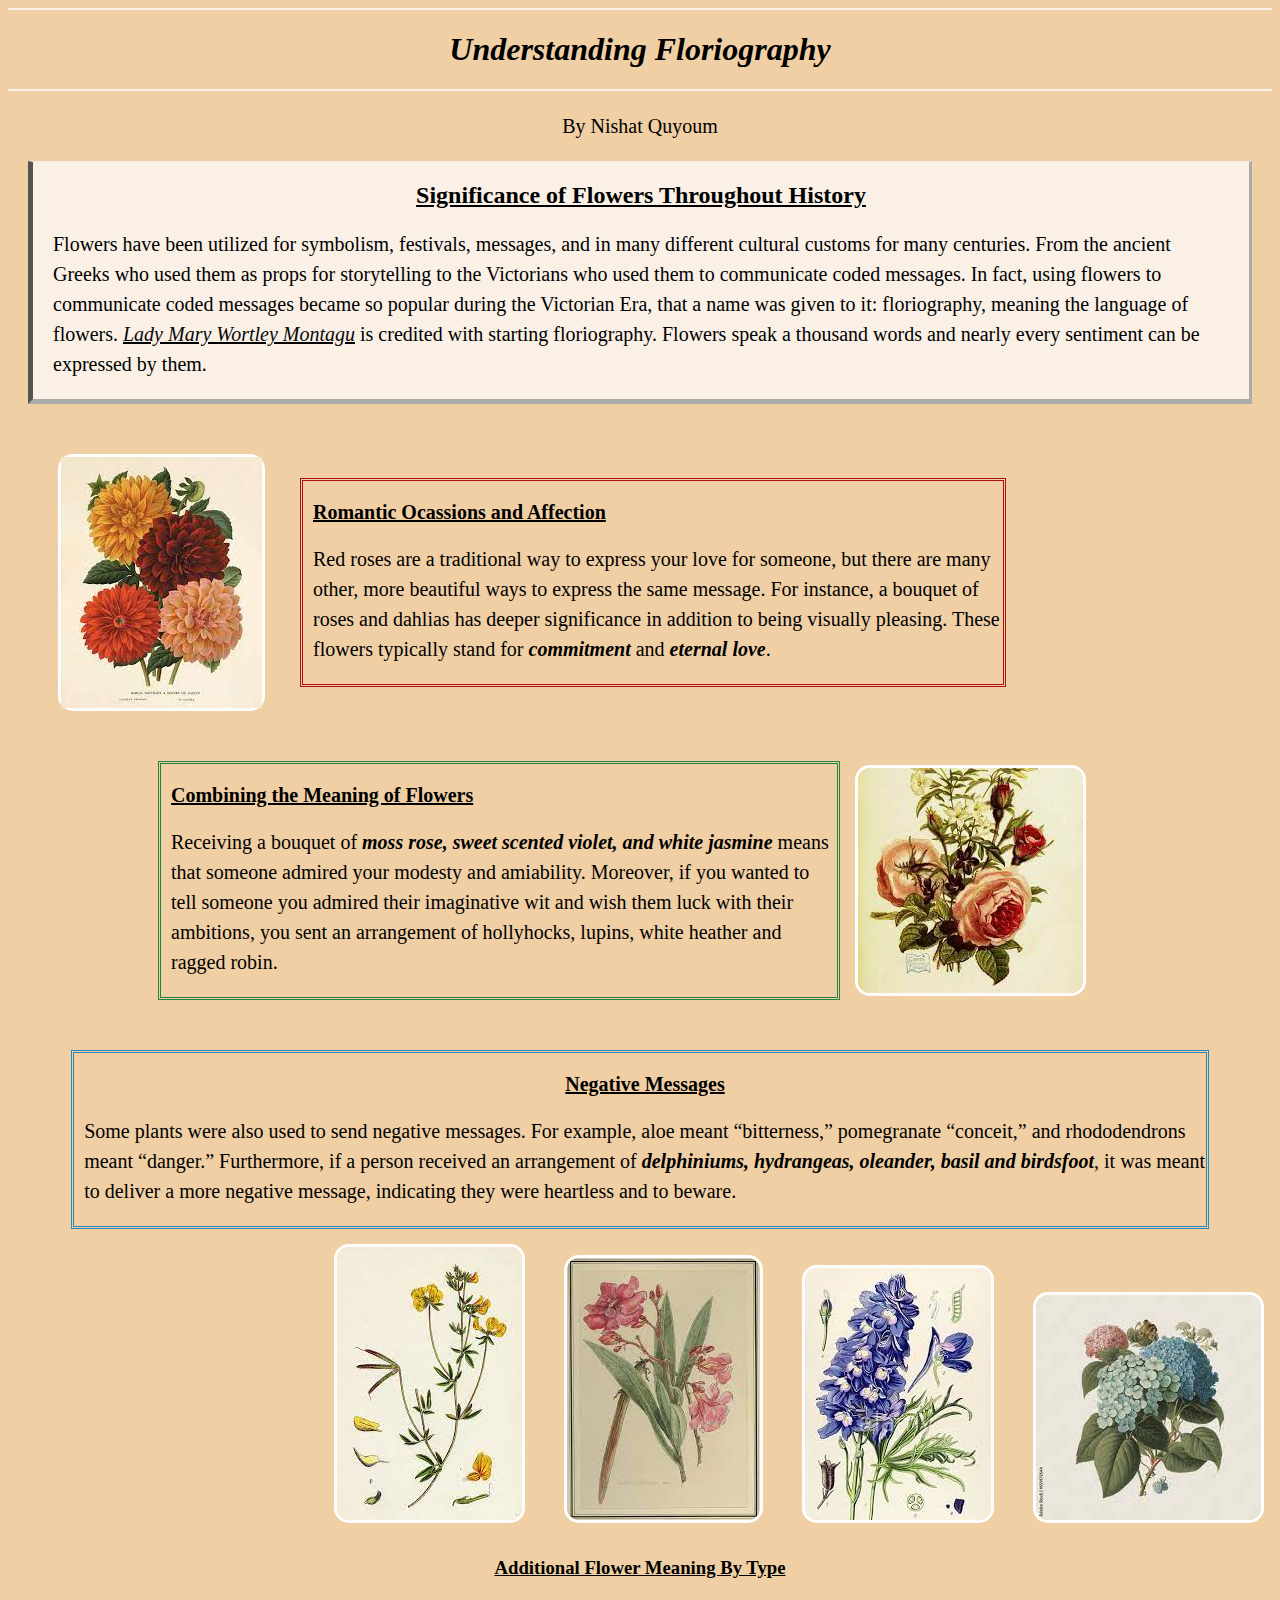
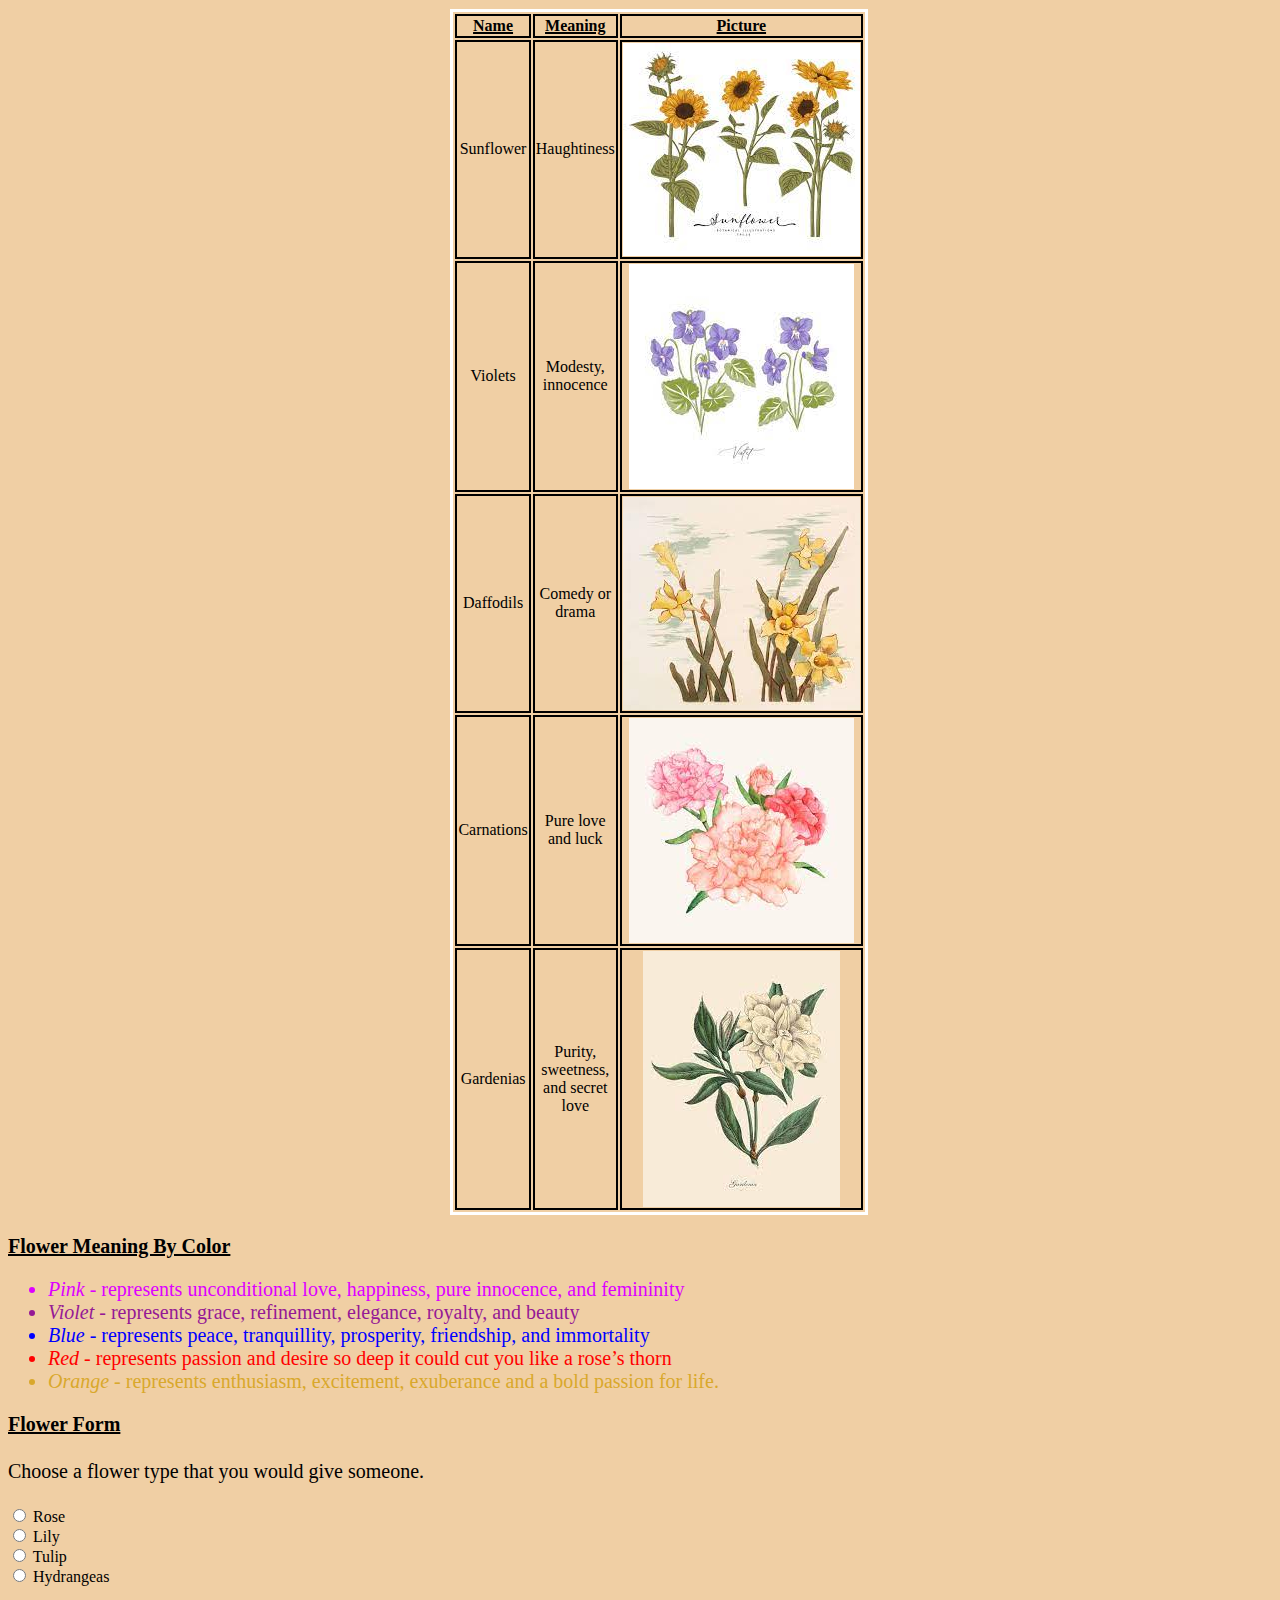
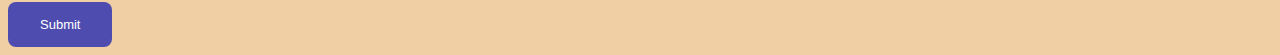
<file: index.html>
<!DOCTYPE hmtl>
<html lang="en-US">
    <head>
        <Title>
            Understanding Floriography
        </Title>
        <link href="style.css" rel="stylesheet"/>
        <meta http-equiv="X-UA-Compatiable" contents="IE=edge">
        <meta charset="utf-8">
        <meta name="viewport" content="width=device-width, intial-scale=1.0">
        </head>
        <body>
            <main>
                <hr>
                <h1> Understanding Floriography</h1>
                <hr>
                <p class="author">By Nishat Quyoum</p>
                <div class="intro">
                <h2>Significance of Flowers Throughout History</h2> 
                <p class="intropara">
                    Flowers have been utilized for symbolism, festivals, messages, and in many different cultural customs for many centuries.
                    From the ancient Greeks who used them as props for storytelling to the Victorians who used them to communicate coded messages. In fact, using flowers to communicate coded messages became so popular during the Victorian Era, that a name was given to it: floriography, meaning the language of flowers. <em class="Montagu"><a href="Floriography.html">Lady Mary Wortley Montagu</a></em> is credited with starting floriography.  Flowers speak a thousand words and nearly every sentiment can be expressed by them. 
                </p>
                </div>
            <div class="container">
            <section class="roseimage">
                <img src="images/roses&dahlia.jpg" alt="roses and dahlias">
            </section>   
        <section class="romantic_text">  
        <h3>Romantic Ocassions and Affection</h3>
            <p>   
                Red roses are a traditional way to express your love for someone, but there are many other, more beautiful ways to express the same message. For instance, a bouquet of roses and dahlias has deeper significance in addition to being visually pleasing. These flowers typically stand for <strong><em>commitment</em></strong> and <strong><em>eternal love</em></strong>.
            </p>
                </section>
                </div>

            <div class="combinecontainer">
                <img class="jasmin" src="images/jasmin.jpg" alt="modesty and affection">
                <section class="jasmintext">
            <h3>Combining the Meaning of Flowers</h3>
                <p>
                    Receiving a bouquet of <strong><em>moss rose, sweet scented violet, and white jasmine</em></strong> means that someone admired your modesty and amiability. Moreover, if you wanted to tell someone you admired their imaginative wit and wish them luck with their ambitions, you sent an arrangement of hollyhocks, lupins, white heather and ragged robin.
                </p>
                </section>
            </div>
            <section class="neginfo">
                    <h3>Negative Messages</h3>
                    <p>
                        Some plants were also used to send negative messages. For example,  aloe meant “bitterness,” pomegranate “conceit,” and rhododendrons meant “danger.”
                        Furthermore, if a person  received an arrangement of <strong><em>delphiniums, hydrangeas, oleander, basil and birdsfoot</em></strong>, it was meant to deliver a more negative message, indicating they were heartless and to beware.
                    </p>
                   
                    </section>
                    <section class="negtable">        
                                <img class="birdsfoot" src="images/birdsfoot.jpg" alt="birdsfoot"> 
                                <img class="orleander" src="images/oleander.jpg" alt="orleander">
                                <img class="delp" src="images/delp.jpg" alt="delop">
                                <img class="hydrangeas" src="images/hydrangeas.jpg" alt="hygrangeas">
                               
                </section>

               
           
            <table class="flowerchart">
                <h3 class="underline">Additional Flower Meaning By Type</h3>
                <tr class="labels">
                    <th>Name</th>
                    
                    <th>Meaning</th>

                    <th>Picture</th>
                </tr>
                <tr class="yellow">
                    <td>Sunflower</td>
                   
                    <td>Haughtiness</td>
                    <td><img src="images/sunflower.jpg" alt="Sunflower"></td>
                </tr>
                <tr class="purple">
                    <td>Violets</td>
                   
                    <td>Modesty, innocence</td>
                    <td><img src="images/violets.jpg" alt="violets"></td>
                </tr>
                <tr class="daff">
                    <td>Daffodils</td>
                    
                    <td>Comedy or drama</td>
                    <td><img src="images/daffodils.jpg" alt="daffodils"></td>
                </tr>
                <tr class="pink">
                    <td>Carnations</td>
                    
                    <td>Pure love and luck</td>
                    <td><img src="images/carnation.jpg" alt="Carnations"></td>
                </tr>
                <tr class="white">
                    <td>Gardenias</td>
                   
                    <td>Purity, sweetness, and secret love</td>
                    <td><img src="images/gardenias.jpg" alt="gardenias"></td>
                </tr>
           </table>
         <div class="colorlist">
                    <h3 >Flower Meaning By Color</h3>
                    <ul>
                        <li class="pinktext"><em>Pink</em> -  represents unconditional love, happiness, pure innocence, and femininity</li>
                        <li class="violettext"><em>Violet</em> - represents grace, refinement, elegance, royalty, and beauty</li>
                        <li class="blue" ><em>Blue</em> -  represents peace, tranquillity, prosperity, friendship, and immortality </li>
                        <li class="red"><em>Red</em> - represents passion and desire so deep it could cut you like a rose’s thorn</li>
                        <li class="orange"><em>Orange</em> - represents enthusiasm, excitement, exuberance and a bold passion for life.</li>
                    </ul>
                </div>
                <div class="form">
                    <h3>
                        Flower Form
                    </h3>
                    <form>
                        <p class="'underline">Choose a flower type that you would give someone.</p>
                        <input type="radio" name="flower" value="rose">
                        <label for="flowerRose">Rose</label><br>
                        <input type="radio" name="flower" value="daisy">
                        <label for="flowerDaisy">Lily</label><br>
                       <input  type="radio" name="flower" value="tulip">
                       <label for="flowerTulip">Tulip</label><br>
                       <input  type="radio" name="flower" value="hydrangeas">
                       <label for="flowerHydrangeas">Hydrangeas</label><br>
                    </form>
                    <button tpye="button" onclick="alert('Thank you for your response!')">Submit</button>
</div>
            </main>
        </body>
</file>
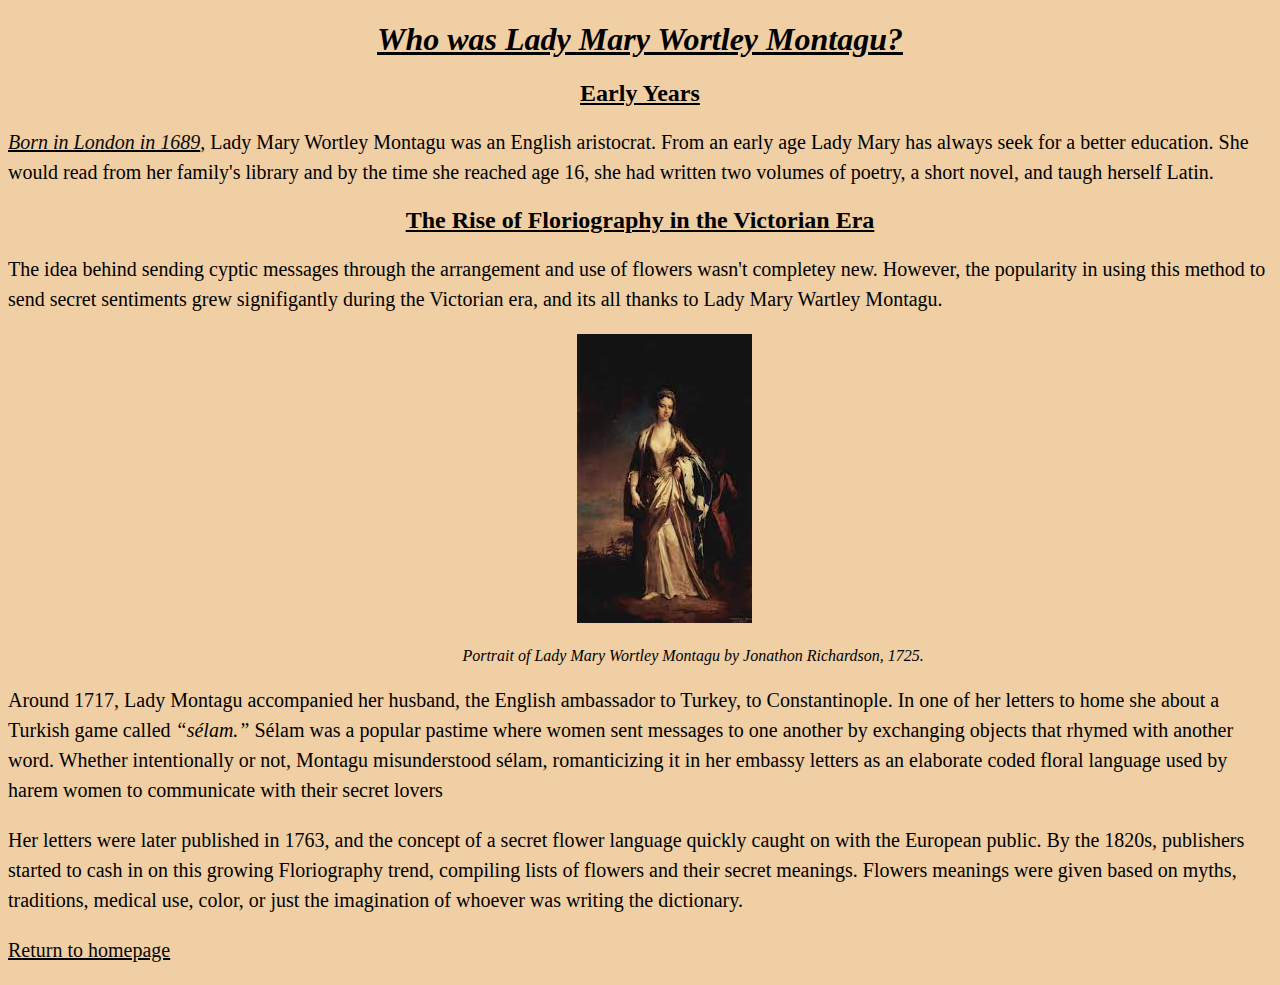
<file: Floriography.html>
<!DOCTYPE html>
<html lang="en-US">
    <head>
        <Title>
            Lady Mary Wortley Montagu - Floriography
        </Title>
        <link href="style.css" rel="stylesheet"/>      
        <meta http-equiv="X-UA-Compatible" content="IE=edge">
    <meta charset="utf-8">
    <meta name="viewport" content="width=device-width, initial-scale=1.0">
    
        <body class="history">
            <main>
                
                <h1>Who was Lady Mary Wortley Montagu?</h1>
                <section>
                    <h2>Early Years</h2>
                    
                    <p >
                        <em class="born"><a  href="Sources.html">Born in London in 1689</a></em>, Lady Mary Wortley Montagu was an English aristocrat. From an early age Lady Mary has always seek for a better education. She would read from her family's library
                        and by the time she reached age 16, she had written two volumes of poetry, a short novel, and taugh herself Latin.
                    </p>
                </section>
                <h2>The Rise of Floriography in the Victorian Era</h2>
                <section class="rise">
                    <p>
                        The idea behind sending cyptic messages through the arrangement and use of flowers wasn't completey new. However, the popularity in using this method to send secret sentiments grew signifigantly during the Victorian era, and 
                        its all thanks to Lady Mary Wartley Montagu.
                    </p>
                    
                    <img class="lady" src="images/ladymary.jpg" alt="Lady Montagu">
                    <p>
                       <figure><figcaption><em class="caption">Portrait of Lady Mary Wortley Montagu by Jonathon Richardson, 1725.</em></figcaption></figure> 
                    </p>
                    
                    <p>
                        Around 1717, Lady Montagu accompanied her husband, the English ambassador to Turkey, to Constantinople. 
                        In one of her letters to home she about a Turkish game called <em>“sélam.”</em> Sélam was a popular pastime where women sent messages 
                        to one another by exchanging objects that rhymed with another word. Whether intentionally or not, Montagu misunderstood sélam, 
                        romanticizing it in her embassy letters as an elaborate coded floral language used by harem women to communicate with their secret lovers
                    </p>
                    <p>
                        Her letters were later published in 1763, and the concept of a secret flower language quickly caught on with the European public.
                        By the 1820s, publishers started to cash in on this growing Floriography trend, compiling lists of flowers and their secret meanings. 
                        Flowers meanings were given based on myths, traditions, medical use, color, or just the imagination of whoever was writing the dictionary.
                    </p>
                    
                    <p class="return"><a href="index.html">Return to homepage</a></p>
                </section>
               
            </main>
        </body>
        
    </head>
</file>
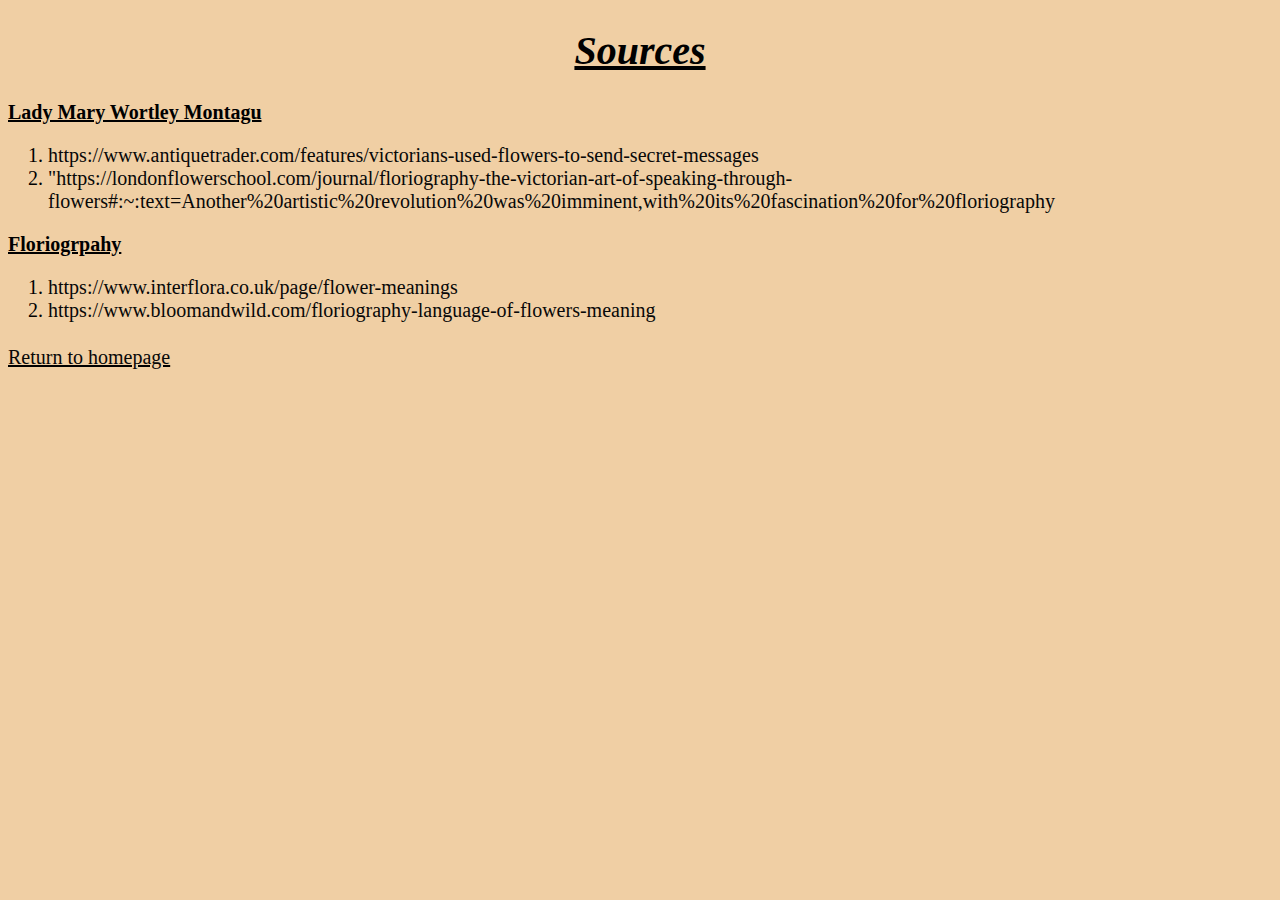
<file: Sources.html>
<!DOCTYPE html>
<html lang="en-US">
    <head>
    <Title>
        Sources
     </Title>
    <link href="style.css" rel="stylesheet"/>
    <meta http-equiv="X-UA-Compatible" content="IE=edge">
    <meta charset="utf-8">
    <meta name="viewport" content="width=device-width, initial-scale=1.0">


<body class="sources">
    <main>
        <h1>Sources</h1>
        <h3> Lady Mary Wortley Montagu </h3>
        <ol>
          <li><a href="https://www.antiquetrader.com/features/victorians-used-flowers-to-send-secret-messages">https://www.antiquetrader.com/features/victorians-used-flowers-to-send-secret-messages</a></li>
          <li><a href="https://londonflowerschool.com/journal/floriography-the-victorian-art-of-speaking-through-flowers#:~:text=Another%20artistic%20revolution%20was%20imminent,with%20its%20fascination%20for%20floriography">"https://londonflowerschool.com/journal/floriography-the-victorian-art-of-speaking-through-flowers#:~:text=Another%20artistic%20revolution%20was%20imminent,with%20its%20fascination%20for%20floriography</a></li>
      </ol>
      <h3>Floriogrpahy</h3>
      <ol>
          <li><a href="https://www.interflora.co.uk/page/flower-meanings">https://www.interflora.co.uk/page/flower-meanings</a></li>
          <li><a href="https://www.bloomandwild.com/floriography-language-of-flowers-meaning">https://www.bloomandwild.com/floriography-language-of-flowers-meaning</a></li>
      </ol>
      
      <p class="return"><a href="index.html">Return to homepage</a></p>
    </main>
</body>
</head>
</file>
<file: style.css>
h1{
    text-align: center;
    font-style: italic;
    
}
.author{
text-align: center;
}
body{
    background-color: rgb(240, 207, 164);

}
.underline{
    text-decoration: underline;
  text-align: center;
    margin-top: 30px;
}
.yellow:hover{
     background-color: #fdfd96 ;
}
.purple:hover{
    background-color:#E0BBE4;
}
.daff:hover{
    background-color: rgb(201, 209, 128);
}
.pink:hover{
    background-color: #FEC8D8;
}
.white:hover{
    background-color: #FAF8F6;
}
td,th{
    border-left: solid 2px black;
    width:55px;
    text-align: center;
    border-right: solid 2px black;
    border-bottom: solid 2px black;
    border-top: solid 2px black;
}

.labels{
    text-decoration: 2px solid underline;
}
hr{
    border:none;
    height: 1.5px;
    background-color: black;
    background-color:linen;
}

.intro{
   border-style: outset;
   border-width: thin medium thick 5px;
   margin-left: 20px;
   margin-right: 20px;
   background-color:linen;
  
   border-left-color: black;
   border-right-color: white;
   border-bottom-color: white;
}
.intropara{
    margin-left: 20px;
    margin-right: 20px;
  
}
h2{
    text-align: center;
    text-decoration: underline;
}

.container{
    display:flex;
    column-gap: 15px;
    justify-content: left;
    align-items: center;
    min-height: 25vh;
    margin:50px;
    width: 75%;
    
}
.Montagu{
    text-decoration: underline;
}
.born{
    text-decoration: underline;
}
.return{
    text-decoration: underline;
}
.roseimage{
max-width: 350px;
float:left;
border-radius: 15px;
border:3px solid white;
margin-right: 20px;
}
.romantic_text h3{
    font-size:20px;
    text-decoration: underline;
}
.romantic_text p{
font-size: 16px;
}
.romantic_text{
    border-style: double;
    padding-left: 10px;
    border-color:rgb(174, 16, 16);
}
.combinecontainer{
    display: flex;
    align-items: center;
    column-gap: 15px;
    justify-content: right;
    align-items: center;
    min-height: 25vh;
    margin:50px;
    width: 75%;
    padding-left: 100px;
}
.jasmin{
    order:999;
    max-width: 350px;
    float:left;
    border-radius: 15px;
    border:3px solid white;
    margin-right: 20px;
}
.jasmintext{
    order:1;
    font-size: 16px;
    border-style: double;
    padding-left: 10px;
    border-color:rgb(32, 132, 66);
}
.jasmintext h3{
    font-size:20px;
    text-decoration: underline;
}

.neginfo{
    border-style: double;
    padding-left: 10px;
    border-color:rgb(37, 137, 191);
    margin-left: 5%;
    margin-right: 5%;
}
.neginfo p{
    font-size: 16px;
}
.neginfo h3{
    font-size:20px;
    text-decoration: underline;
    text-align:center;
}
.delp{
    border-radius: 15px;
    border: 3px solid white;
    margin-left:35px;
}
.hydrangeas{
    border-radius: 15px;
    border: 3px solid white;
    margin-left:35px;
}
.birdsfoot{
    border-radius: 15px;
    border: 3px solid white;
    margin-left:35px;
    margin-top: 15px;
}
.orleander{
    border-radius: 15px;
    border: 3px solid white;
    margin-left:35px;
}
.negtable{
    margin-left:23%;
}
.flowerchart{
    margin:55px 0 0 35%;
    margin-top: 30px;
    width:33%;
    border:3px solid white;
}

.colorlist h3{
    text-decoration: underline;
    font-size:20px;

}
 .pinktext{
    color:rgb(221, 0, 255)
}
.violettext{
    color:rgb(149, 25, 149);
}
.blue{
    color:blue;
}
.red{
    color:red;
}
.orange{
    color:rgb(217, 168, 44);
}

.form h3{
    font-size:20px;
    text-decoration: underline;
    
}
.form button{
    background-color: #4e4caf; 
    border: none;
    color: white;
    padding: 15px 32px;
    text-align: center;
    text-decoration: none;
    display: inline-block;
    font-size: 13px;
    border-radius: 8px;

}
.form button:hover{
  background-color: #4c86af; 
  color: white;
  transition-duration: 0.15s;
  box-shadow: 0 12px 16px 0 rgba(0, 0, 0, 0.24), 0 20px 50px 0 rgba(0,0,0,0.19);
  cursor: pointer;
  transform: scale(0.98);
  box-shadow: 3px 2px 22px 1px rgba(0, 0, 0, 0.24);
  
}
.history{
    background-color: rgb(240, 207, 164);
    font-size: 16px;
}
.history h1{
    text-decoration: underline;
}
.lady{
margin-left:45%;
}
.caption{
margin-left:35%;
}
.sources{
    background-color: rgb(240, 207, 164);
    font-size: 20px;
}
.sources h1{
    text-decoration: underline;
}
.sources h3{
    text-decoration: underline;
    font-size: 20px;
}
.rise{
    font-size: 16px;
}
a:link {
    color: rgb(8, 8, 8);
    background-color: transparent;
    text-decoration: none;
  }
  
  a:visited {
    color: rgb(113, 56, 218);
    background-color: transparent;
    text-decoration: none;
  }
  
  a:hover {
    color: rgb(47, 188, 190);
    background-color: transparent;
    text-decoration: underline;
  }
  
  a:active {
    color: rgb(175, 145, 36);
    background-color: transparent;
    text-decoration: underline;
  }
  @media(min-width: 600px){
  body p{
    font-size: 20px;
  }
  .container p{
    font-size: 20px;
  }
  .combinecontainer p{
    font-size: 20px;
  }
  .neginfo p{
    font-size: 20px;
  }
  .colorlist ul{
    font-size: 20px;
  }
  }

@media(min-width: 800px){
    p{
        font-size: 22px;
        line-height:1.5;
    }
@media(min-width: 600px){
        body p{
          font-size: 20px;
        }
        .container p{
          font-size: 20px;
        }
        .combinecontainer p{
          font-size: 20px;
        }
        .neginfo p{
          font-size: 20px;
        }
        .colorlist ul{
          font-size: 20px;
        }
      
    }
}
@media(max-width: 800px){
    p{
        font-size: 22px;
        line-height:1.5;
    }
}
</file>
